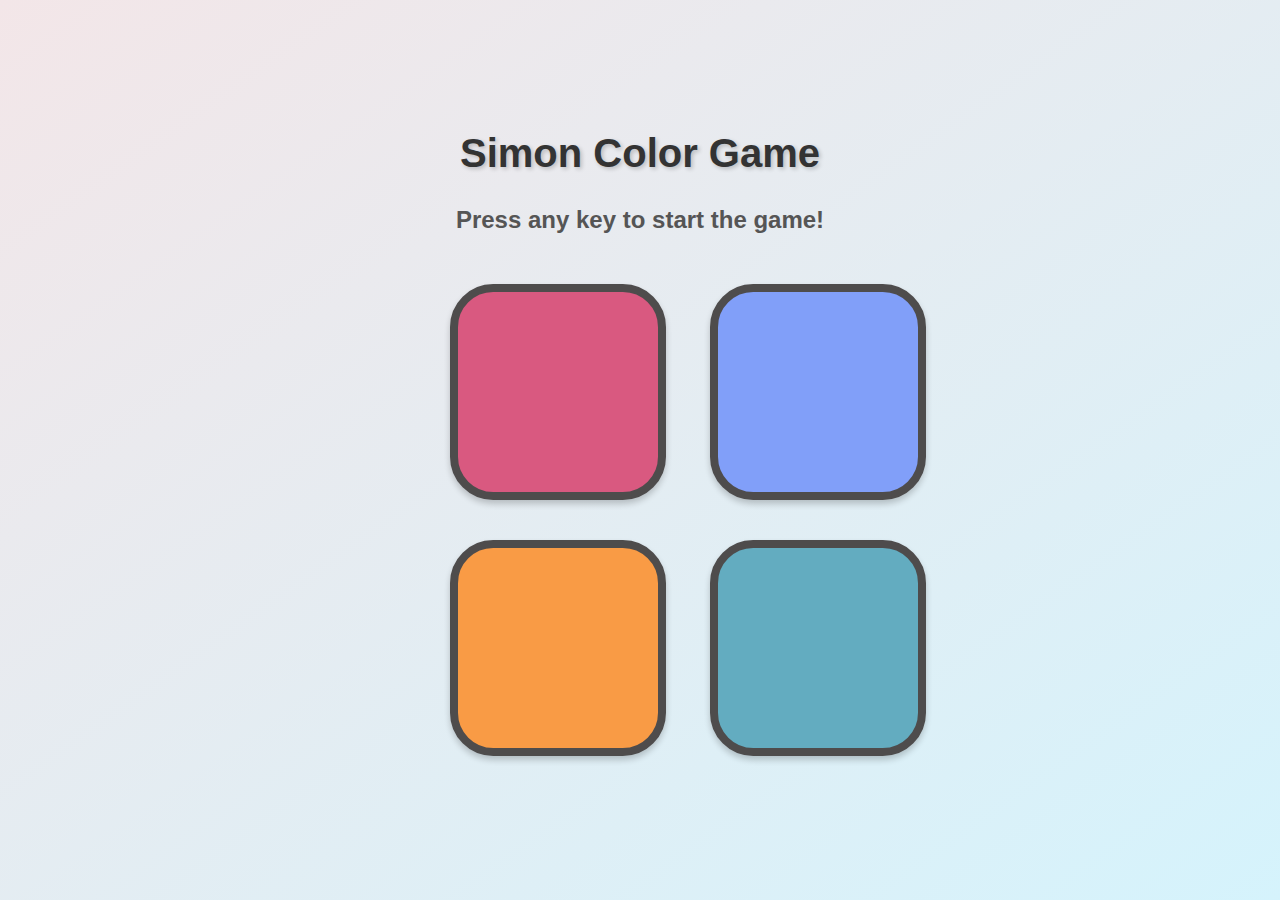
<file: index.html>
<!DOCTYPE html>
<html lang="en">

<head>
    <meta charset="UTF-8">
    <meta name="viewport" content="width=device-width, initial-scale=1.0">
    <title>Simon Color Game</title>
    <link rel="stylesheet" href="simon.css">
</head>

<body>
    <h1>Simon Color Game</h1>

    <h2>Press any key to start the game!</h2>

    <div class="mainDiv">
        <div class="line-1">
            <div id="red" class="btn red" type="button"></div>
            <div id="yellow" class="btn yellow" type="button"></div>
        </div>
        <div class="line-2">
            <div id="purple" class="btn purple" type="button"></div>
            <div id="green" class="btn green" type="button"></div>
        </div>
    </div>

    <script src="simon.js"></script>
</body>

</html>
</file>
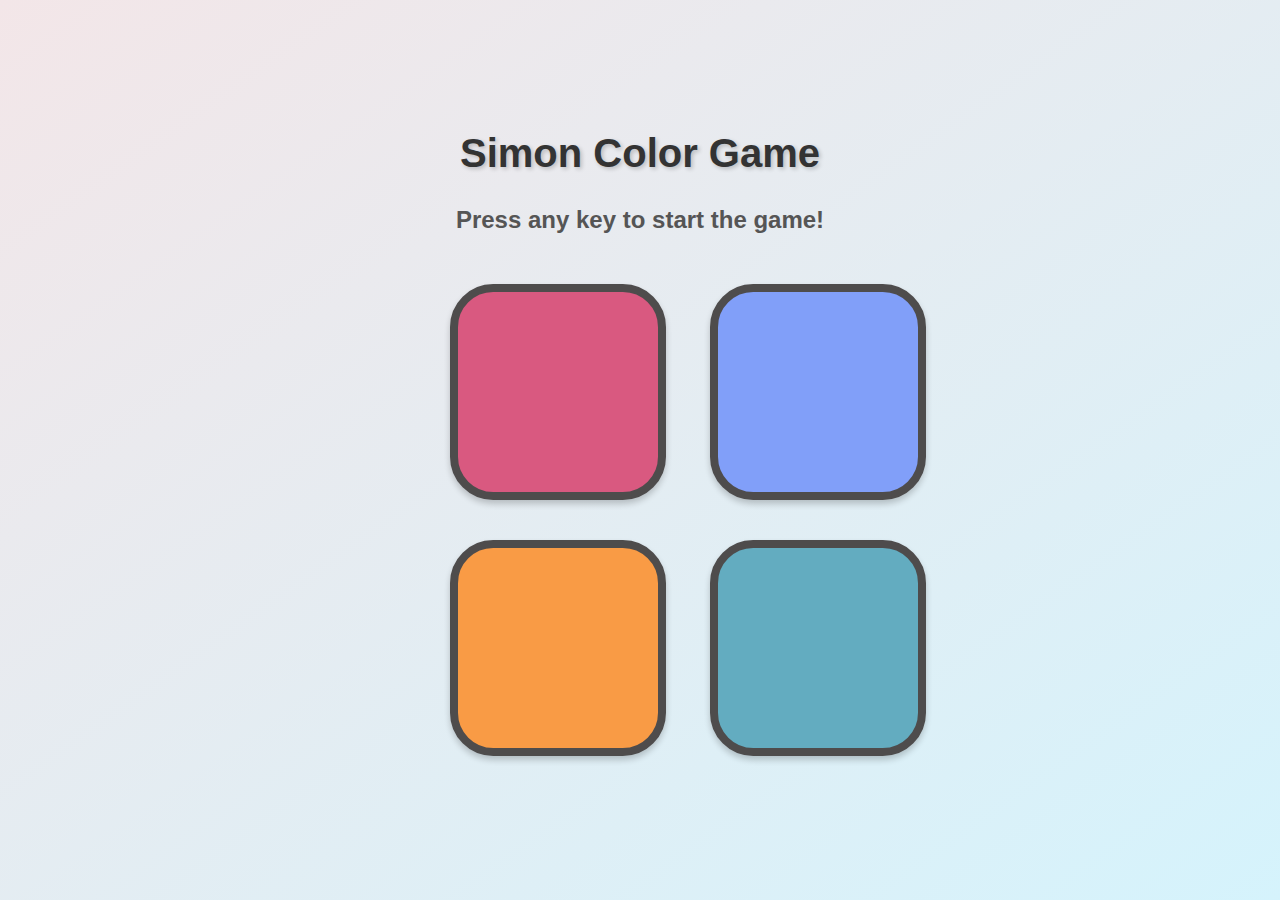
<file: simonGame.html>
<!DOCTYPE html>
<html lang="en">

<head>
    <meta charset="UTF-8">
    <meta name="viewport" content="width=device-width, initial-scale=1.0">
    <title>Simon Color Game</title>
    <link rel="stylesheet" href="simon.css">
</head>

<body>
    <h1>Simon Color Game</h1>

    <h2>Press any key to start the game!</h2>

    <div class="mainDiv">
        <div class="line-1">
            <div id="red" class="btn red" type="button"></div>
            <div id="yellow" class="btn yellow" type="button"></div>
        </div>
        <div class="line-2">
            <div id="purple" class="btn purple" type="button"></div>
            <div id="green" class="btn green" type="button"></div>
        </div>
    </div>

    <script src="simon.js"></script>
</body>

</html>
</file>
<file: simon.css>
body {
    font-family: 'Poppins', sans-serif;
    background: linear-gradient(to bottom right, #f3e6e8, #d5f3fc); 
    height: 100vh;
    margin: 0;
    display: flex;
    flex-direction: column;
    justify-content: center;
    align-items: center;
}

h1 {
    font-size: 2.5rem;
    color: #333;
    margin-bottom: 20px;
    text-shadow: 2px 2px 4px rgba(0, 0, 0, 0.2);
}

h2, h3 {
    font-size: 1.5rem;
    color: #555;
    margin: 10px 0;
}

.mainDiv {
    display: grid;
    grid-template-columns: repeat(2, 200px);
    gap: 60px;
    justify-content: center;
    align-items: center;
}

.btn {
    height: 200px;
    width: 200px;
    border-radius: 20%;
    border: 8px solid rgb(78, 76, 76);
    margin: 40px;
    cursor: pointer;
    transition: transform 0.5s ease-in-out, box-shadow 0.3s ease-in-out;
    box-shadow: 0 4px 6px rgba(0, 0, 0, 0.2);
}

.red {
    background: #d95980;
}

.yellow {
    background: #f99b45;
}

.purple {
    background: #819ff9;
}

.green {
    background: #63acc0;
}

.flash {
    background-color: #fff;
    box-shadow: 0 0 20px rgba(255, 255, 255, 0.8);
}

.userFlash {
    background-color: #5ed8c8;
    transform: scale(1.05); 
}

.btn:hover {
    transform: scale(1.1); 
    box-shadow: 0 8px 12px rgba(0, 0, 0, 0.3); 
}

.h3 {
    display: none;
    padding: 10px 20px;
    background: #f0f0f0;
    border-radius: 10px;
    box-shadow: 0 2px 4px rgba(0, 0, 0, 0.2); 
}
</file>
